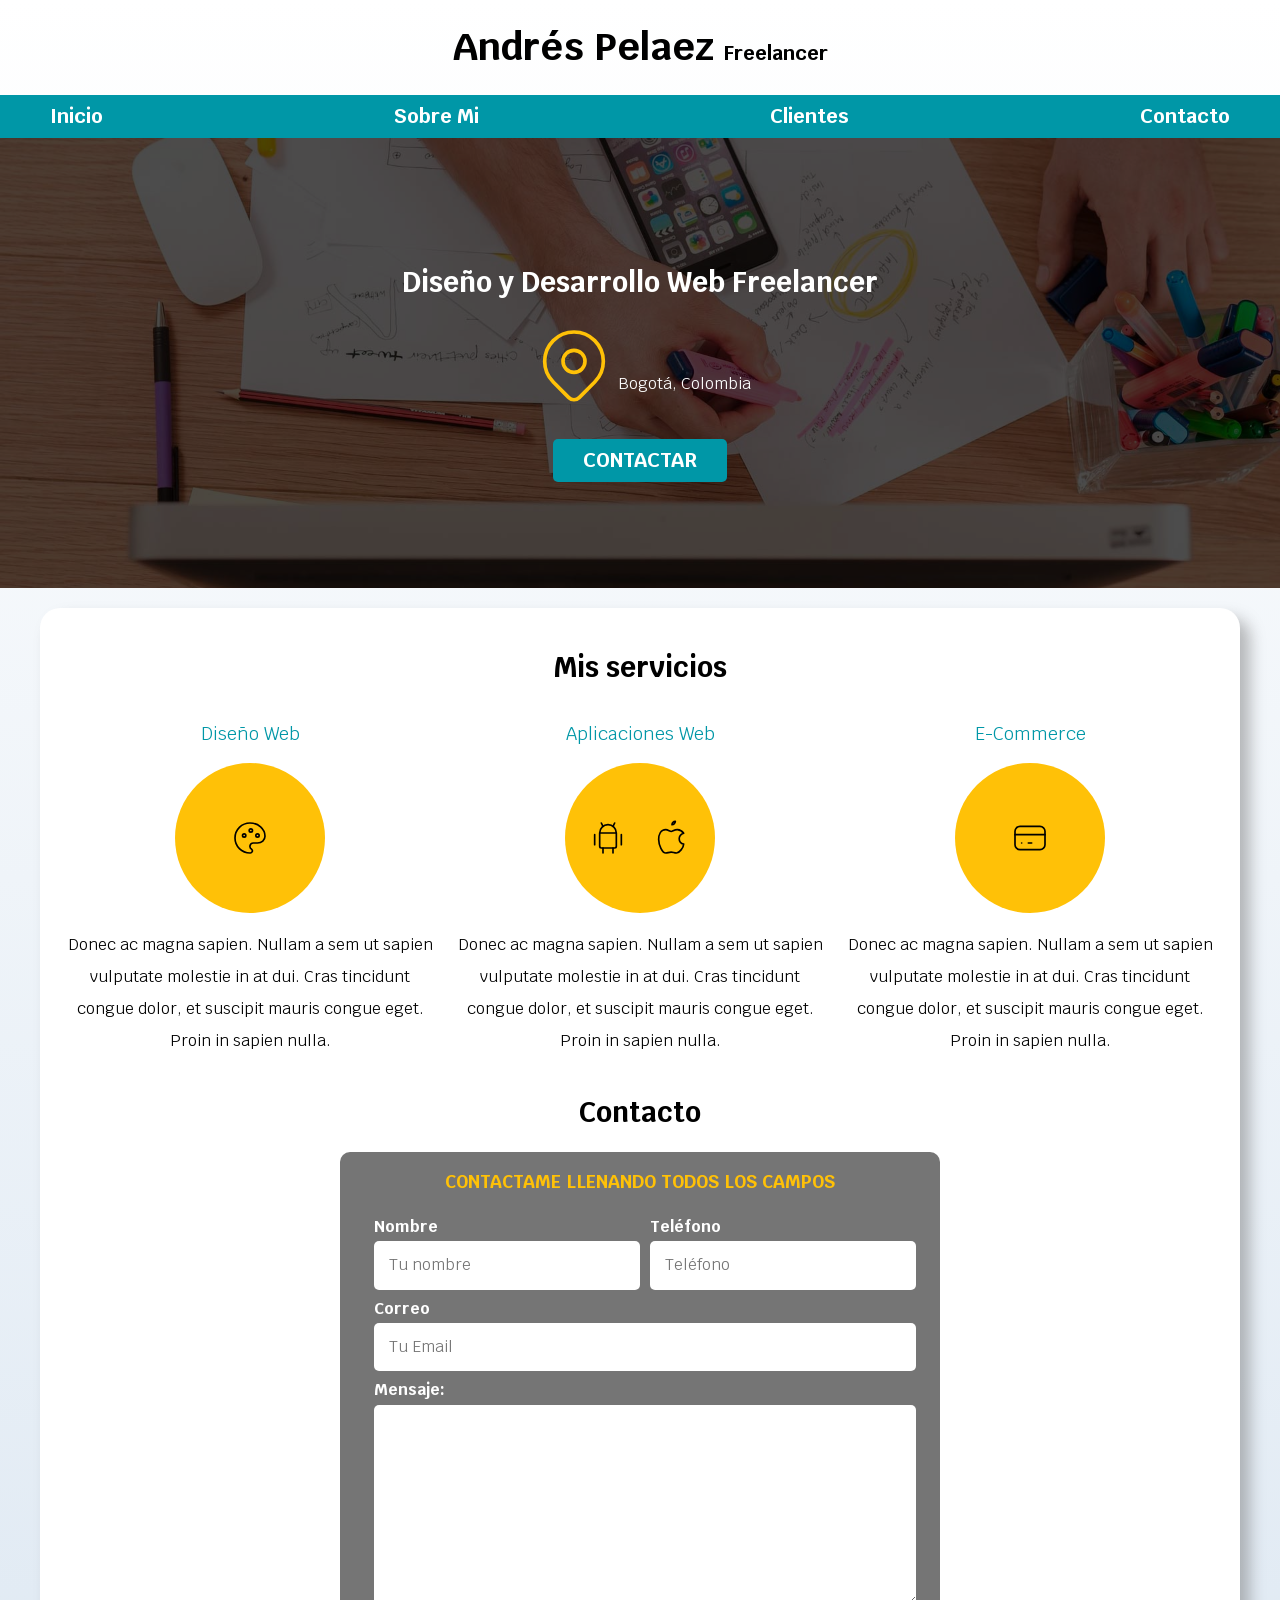
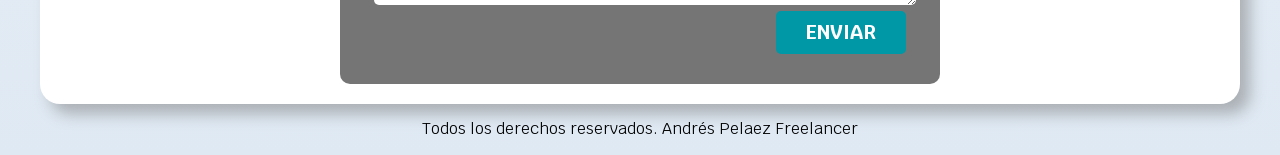
<file: index.html>
<!DOCTYPE html>
<html lang="en">
<head>
    <meta charset="UTF-8">
    <meta name="viewport" content="width=device-width, initial-scale=1.0">
    <title>Diseñador Freelancer</title>
    <link href="preload" href="css/normalize.css" as="style">
    <link rel="stylesheet" href="css/normalize.css">
    <link rel="preconnect" href="https://fonts.googleapis.com">
    <link rel="preconnect" href="https://fonts.gstatic.com" crossorigin>
    <link href="https://fonts.googleapis.com/css2?family=Krub:wght@400;700&display=swap" rel="stylesheet">
    <link href="preload" href="css/styles.css" as="style">
    <link rel="stylesheet" href="/css/styles.css">
</head>
<body>
    <header>
        <h1 class="titulo">Andrés Pelaez <span>Freelancer</span></h1>
    </header>

    <!-- Comentario en HTML --> 
    <div class="nav-bg">
        <nav class="navegacion-principal contenedor">
            <a href="#">Inicio</a>
            <a href="#">Sobre Mi</a>
            <a href="#">Clientes</a>
            <a href="#">Contacto</a>
        </nav>
    </div>


    <section class="hero"> 
        <div class="contenido-hero">
            <h2 >Diseño y Desarrollo Web <span>Freelancer</span></h2>
            
            <div class="ubicacion">
                <svg xmlns="http://www.w3.org/2000/svg"
                width="88"
                height="88"
                viewBox="0 0 24 24"
                fill="none"
                stroke="#ffc107"
                stroke-width="1"
                stroke-linecap="round"
                stroke-linejoin="round"
                >
                <path d="M9 11a3 3 0 1 0 6 0a3 3 0 0 0 -6 0" />
                <path d="M17.657 16.657l-4.243 4.243a2 2 0 0 1 -2.827 0l-4.244 -4.243a8 8 0 1 1 11.314 0z" />
                <p>Bogotá, Colombia</p>
            </svg>
            </div>
    
            <a href="#" class="boton">Contactar</a>
        </div> <!-- .Contenido-hero -->
    </section>

    <main class="contenedor sombra">
        <h2>Mis servicios</h2>

        <div class="servicios">

            <section class="servicio">
                <h3>Diseño Web</h3>
                <div class="iconos">
                    <svg xmlns="http://www.w3.org/2000/svg"
                    width="40"
                    height="40"
                    viewBox="0 0 24 24"
                    fill="none"
                    stroke="#000000"
                    stroke-width="1"
                    stroke-linecap="round"
                    stroke-linejoin="round"
                    >
                        <path d="M12 21a9 9 0 0 1 0 -18c4.97 0 9 3.582 9 8c0 1.06 -.474 2.078 -1.318 2.828c-.844 .75 -1.989 1.172 -3.182 1.172h-2.5a2 2 0 0 0 -1 3.75a1.3 1.3 0 0 1 -1 2.25" />
                        <path d="M8.5 10.5m-1 0a1 1 0 1 0 2 0a1 1 0 1 0 -2 0" />
                        <path d="M12.5 7.5m-1 0a1 1 0 1 0 2 0a1 1 0 1 0 -2 0" />
                        <path d="M16.5 10.5m-1 0a1 1 0 1 0 2 0a1 1 0 1 0 -2 0" />
                    </svg>
                </div>
                <p>Donec ac magna sapien. Nullam a sem ut sapien vulputate molestie in at dui. Cras tincidunt congue dolor, 
                et suscipit mauris congue eget. Proin in sapien nulla.</p>
            </section>

            <section class="servicio">
                <h3>Aplicaciones Web</h3>
                <div class="iconos">
                    <svg
                    xmlns="http://www.w3.org/2000/svg"
                    width="40"
                    height="40"
                    viewBox="0 0 24 24"
                    fill="none"
                    stroke="#000000"
                    stroke-width="1"
                    stroke-linecap="round"
                    stroke-linejoin="round"
                    >
                        <path d="M4 10l0 6" />
                        <path d="M20 10l0 6" />
                        <path d="M7 9h10v8a1 1 0 0 1 -1 1h-8a1 1 0 0 1 -1 -1v-8a5 5 0 0 1 10 0" />
                        <path d="M8 3l1 2" />
                        <path d="M16 3l-1 2" />
                        <path d="M9 18l0 3" />
                        <path d="M15 18l0 3" />
                    </svg>
                    <svg
                    xmlns="http://www.w3.org/2000/svg"
                    width="40"
                    height="40"
                    viewBox="0 0 24 24"
                    fill="none"
                    stroke="#000000"
                    stroke-width="1"
                    stroke-linecap="round"
                    stroke-linejoin="round"
                    >
                        <path d="M8.286 7.008c-3.216 0 -4.286 3.23 -4.286 5.92c0 3.229 2.143 8.072 4.286 8.072c1.165 -.05 1.799 -.538 3.214 -.538c1.406 0 1.607 .538 3.214 .538s4.286 -3.229 4.286 -5.381c-.03 -.011 -2.649 -.434 -2.679 -3.23c-.02 -2.335 2.589 -3.179 2.679 -3.228c-1.096 -1.606 -3.162 -2.113 -3.75 -2.153c-1.535 -.12 -3.032 1.077 -3.75 1.077c-.729 0 -2.036 -1.077 -3.214 -1.077z" />
                        <path d="M12 4a2 2 0 0 0 2 -2a2 2 0 0 0 -2 2" />
                    </svg>
                </div>
                <p>Donec ac magna sapien. Nullam a sem ut sapien vulputate molestie in at dui. Cras tincidunt congue dolor, 
                et suscipit mauris congue eget. Proin in sapien nulla.</p>
            </section>
            
            <section class="servicio">
                <h3>E-Commerce</h3>
                <div class="iconos">
                    <svg
                    xmlns="http://www.w3.org/2000/svg"
                    width="40"
                    height="40"
                    viewBox="0 0 24 24"
                    fill="none"
                    stroke="#000000"
                    stroke-width="1"
                    stroke-linecap="round"
                    stroke-linejoin="round"
                    >
                        <path d="M3 5m0 3a3 3 0 0 1 3 -3h12a3 3 0 0 1 3 3v8a3 3 0 0 1 -3 3h-12a3 3 0 0 1 -3 -3z" />
                        <path d="M3 10l18 0" />
                        <path d="M7 15l.01 0" />
                        <path d="M11 15l2 0" />
                    </svg>
                </div>
                <p>Donec ac magna sapien. Nullam a sem ut sapien vulputate molestie in at dui. Cras tincidunt congue dolor, 
                et suscipit mauris congue eget. Proin in sapien nulla.</p>
            </section>
        </div>

        <section>
            <h2>Contacto</h2>
            <form class="formulario" action="">
                <fieldset>
                    <legend>Contactame llenando todos los campos</legend>

                    <div class="contenedor-campos">
                        <div class="campo">
                            <label for="">Nombre</label>
                            <input class="input-text"  type="text" placeholder="Tu nombre">
                        </div>
                        
                        <div class="campo">
                            <label for="">Teléfono</label>
                            <input class="input-text"  type="tel" placeholder="Teléfono">
                        </div>
                        
                        <div class="campo">
                            <label for="">Correo</label>
                            <input class="input-text"  type="email" placeholder="Tu Email">
                        </div>

                        <div class="campo">
                            <label for="">Mensaje:</label>
                            <textarea class="input-text" name="" id=""></textarea>
                        </div>
                    </div><!-- Contenedor campos -->
                    <div class="alinear-derecha flex">
                        <input class="boton w-sm-100" type="submit" value="Enviar">
                    </div>
                </fieldset>    
            </form>
        </section>

    </main>

    <footer class="footer">
        <p>Todos los derechos reservados. Andrés Pelaez Freelancer</p>
    </footer>

</body>
</html>
</file>
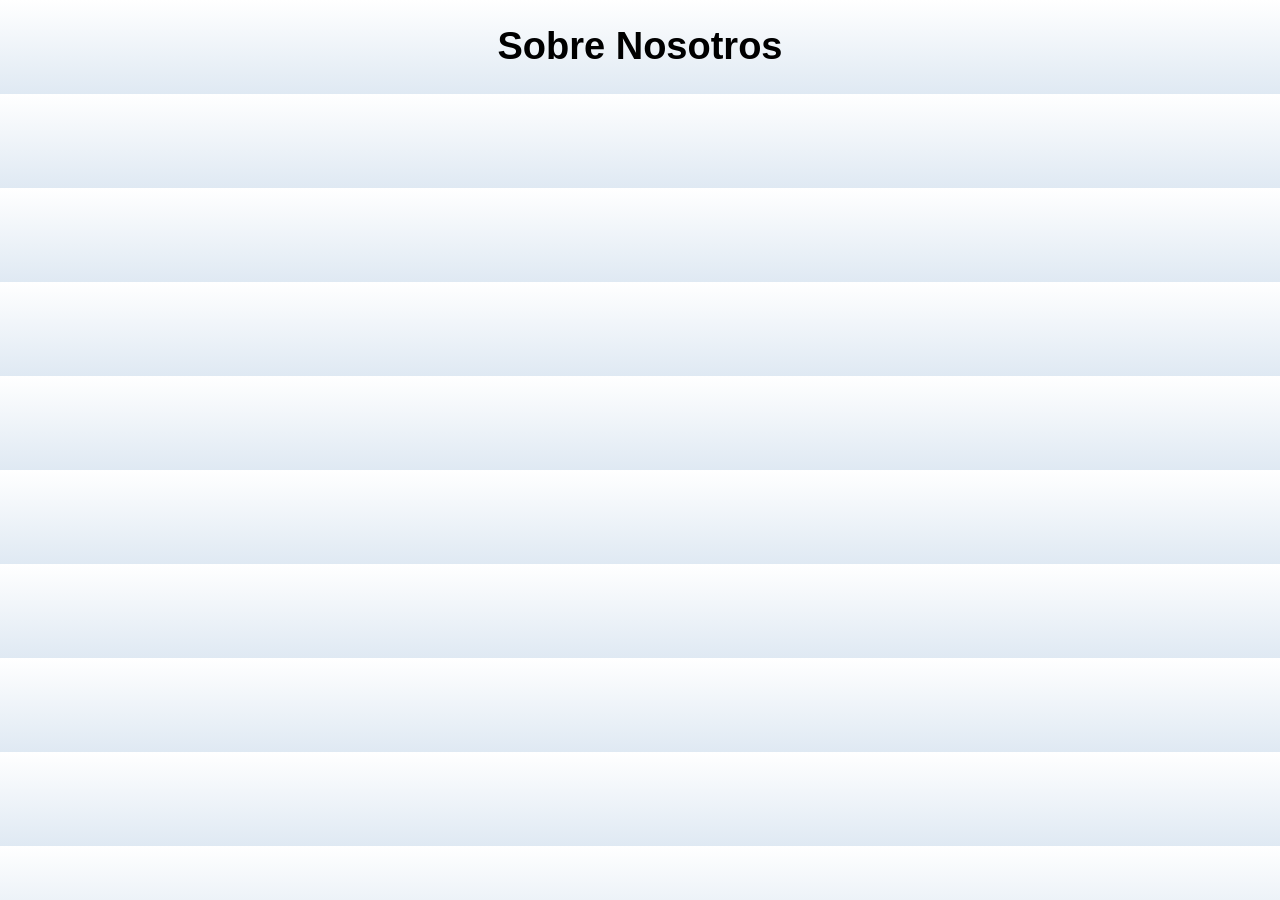
<file: nosotros.html>
<!DOCTYPE html>
<html lang="en">
<head>
    <meta charset="UTF-8">
    <meta name="viewport" content="width=device-width, initial-scale=1.0">
    <title>Nosotros</title>
    <link href="preload" href="css/styles.css" as="style">
    <link rel="stylesheet" href="/css/styles.css">
</head>
<body>

    <h1>Sobre Nosotros</h1>
    

</body>
</html>
</file>
<file: css/styles.css>
:root {
    --blanco: #ffffff;
    --oscuro: #212121;
    --primario: #ffc107;
    --secundario: #0097a7;
    --gris: #757575;
    --grisclaro: #DFE9F3;
}

/* Globales */
html{
    font-size: 62.5%;
    box-sizing: border-box;
    scroll-snap-type: y mandatory;
}

/*Scroll Snap*/
.servicios, 
.navegacion-principal,
.formulario{
    scroll-snap-align: center;
    scroll-snap-stop: always;
}

*, *:before, *:after {
    box-sizing: inherit;
}
body{
    font-size: 16px; /* 1 rem = 10px*/
    font-family: 'Krub', sans-serif;
    background-image: linear-gradient(to top, var(--grisclaro) 0%, var(--blanco) 100%);
}

.contenedor{
    max-width: 120rem;
    margin: 0 auto;
}

.boton{
    background-color: var(--secundario);
    color: var(--blanco);
    padding: 1rem 3rem;
    margin-top: 3rem;
    font-size: 2rem;
    text-decoration: none;
    text-transform: uppercase;
    font-weight: bold;
    border-radius: .5rem;
    width: 90%;
    text-align: center;
    border: none;
}

@media (min-width: 480px) {
    .boton{
        width: auto;
    }
}

.boton:hover{
    cursor: pointer;
}

.sombra {
    -webkit-box-shadow: 10px 10px 15px 0px rgba(112,112,112,0.48);
    -moz-box-shadow: 10px 10px 15px 0px rgba(112,112,112,0.48);
    box-shadow: 10px 10px 15px 0px rgba(112,112,112,0.48);
    background-color: var(--blanco);
    padding: 2rem;
    border-radius: 2rem;
}

    /* Tipografia */

h1{
    font-size: 3.8rem;
}
h2{
    font-size: 2.8rem;
}
h3{
    font-size: 1.8rem;
}

h1, h2, h3{
    text-align: center;
}


/* Titulos */

.titulo span{
    font-size: 2rem;
}

/* Utilidades*/
.w-sm-100{
    width: 100%;
}
@media (min-width: 768px) {
    .w-sm-100{
        width: auto;
    }
}

.flex{
    display: flex;
}

.alinear-derecha{
    justify-content: flex-end;
}

/*Navegación principal*/

.nav-bg{
    background-color: var(--secundario);
}

.navegacion-principal{
    display: flex;
    flex-direction: column;
}

@media (min-width: 768px) {
    .navegacion-principal{
        flex-direction: row;
        justify-content: space-between;
    }
}

.navegacion-principal a{
    display: block;
    text-align: center;
    color: var(--blanco);
    text-decoration: none;
    font-size: 2rem;
    font-weight: 700;
    padding: 1rem;

}

.navegacion-principal a:hover{
    background-color: var(--primario);
    color: var(--oscuro);
}


/* Hero */

.hero {
    background-image: url(../img/hero.jpg);
    background-repeat: no-repeat;
    background-size: cover;
    height: 450px;
    position: relative;
    margin-bottom: 2rem;
}

.contenido-hero{
    position: absolute;
    background-color: rgba(0, 0, 0,.7);/*Anterior*/
    background-color: rgb(0 0 0 / 70%);
    width: 100%;
    height: 100%;

    display: flex;/*Alinear vertical y horizontalmente*/
    flex-direction: column;
    align-items: center;
    justify-content: center;
}

.contenido-hero h2,
.contenido-hero p {
    color: var(--blanco);
}

.contenido-hero .ubicacion{
    display: flex;
    align-items: flex-end;
}


/*Servicios*/
@media (min-width: 768px) {
    .servicios{
        display: grid;
        grid-template-columns: repeat(3, 1fr);
        column-gap: 1rem;
    
    }
}

.servicio{
    display: flex;
    flex-direction: column;
    align-items: center;
}
.servicio h3{
    color: var(--secundario);
    font-weight: normal;
}
.servicio p{
    line-height: 2;
    text-align: center;
}
.servicio .iconos{
    height: 15rem;
    width: 15rem;
    background-color: var(--primario);
    border-radius: 50%;
    display: flex;
    justify-content: space-evenly;
    align-items: center;
}


/*Contacto*/
.formulario{
    background-color: var(--gris);
    width: min(60rem, 100%); /**Utilizar el valor mas pequeño */
    margin: 0 auto;
    padding: 2rem;
    border-radius: 1rem;
}

.formulario fieldset{
    border: none;
}

.formulario legend{
    text-align: center;
    font-size: 1.8rem;
    text-transform: uppercase;
    font-weight: 700;
    margin-bottom: 2rem;
    color: var(--primario);
}

@media (min-width: 768px) {
    .contenedor-campos{
        display: grid;
        grid-template-columns: 50% 50%;
        grid-template-rows: auto auto 20rem;
        column-gap: 1rem;

    }

    .campo:nth-child(3),
    .campo:nth-child(4) {
        grid-column: 1 / 3;
    }
}

.campo{
    margin-bottom: 1rem;
}

.campo label {
    color: var(--blanco);
    font-weight: bold;
    margin-bottom: .5rem;
    display: block;
}

.campo textarea{
    height: 20rem;
}

.input-text {
    width: 100%;
    border: none;
    padding: 1.5rem;
    border-radius: .5rem;
}

/*Footer*/
.footer{
    text-align: center;
}
</file>
